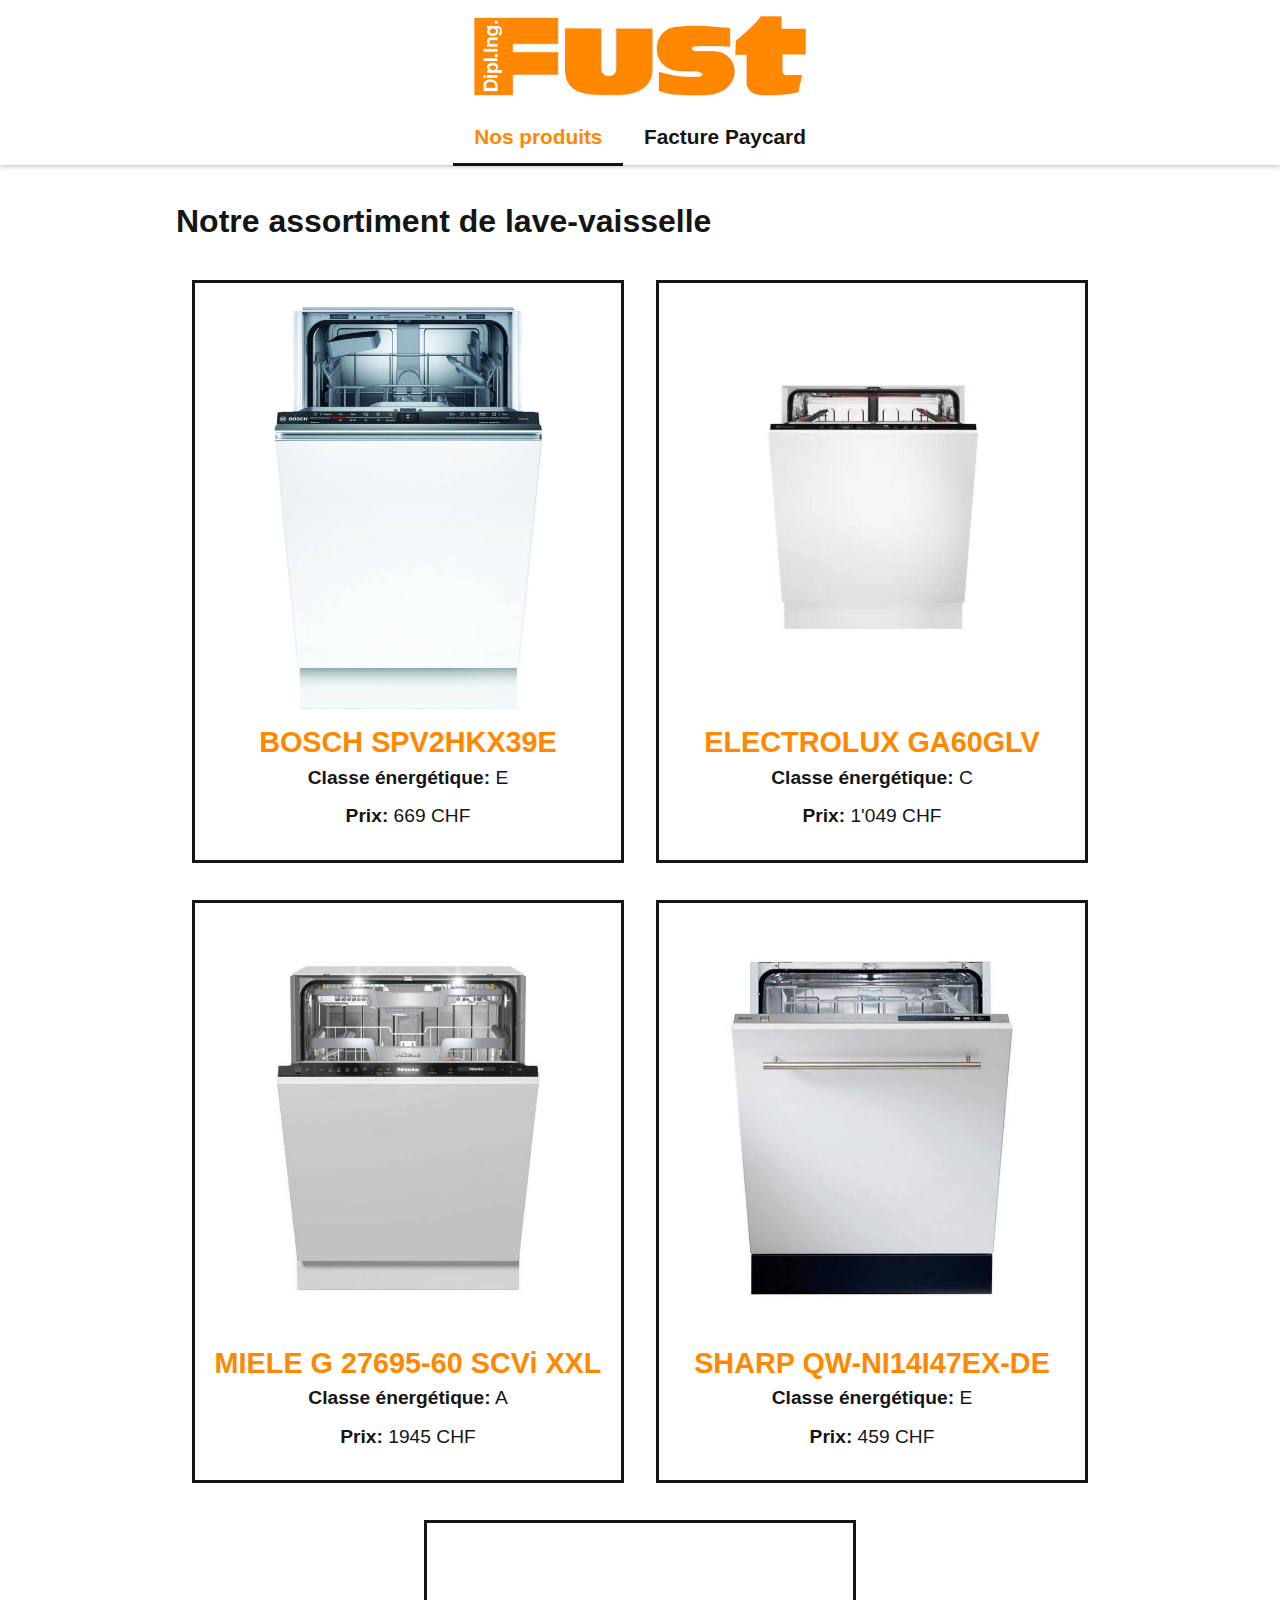
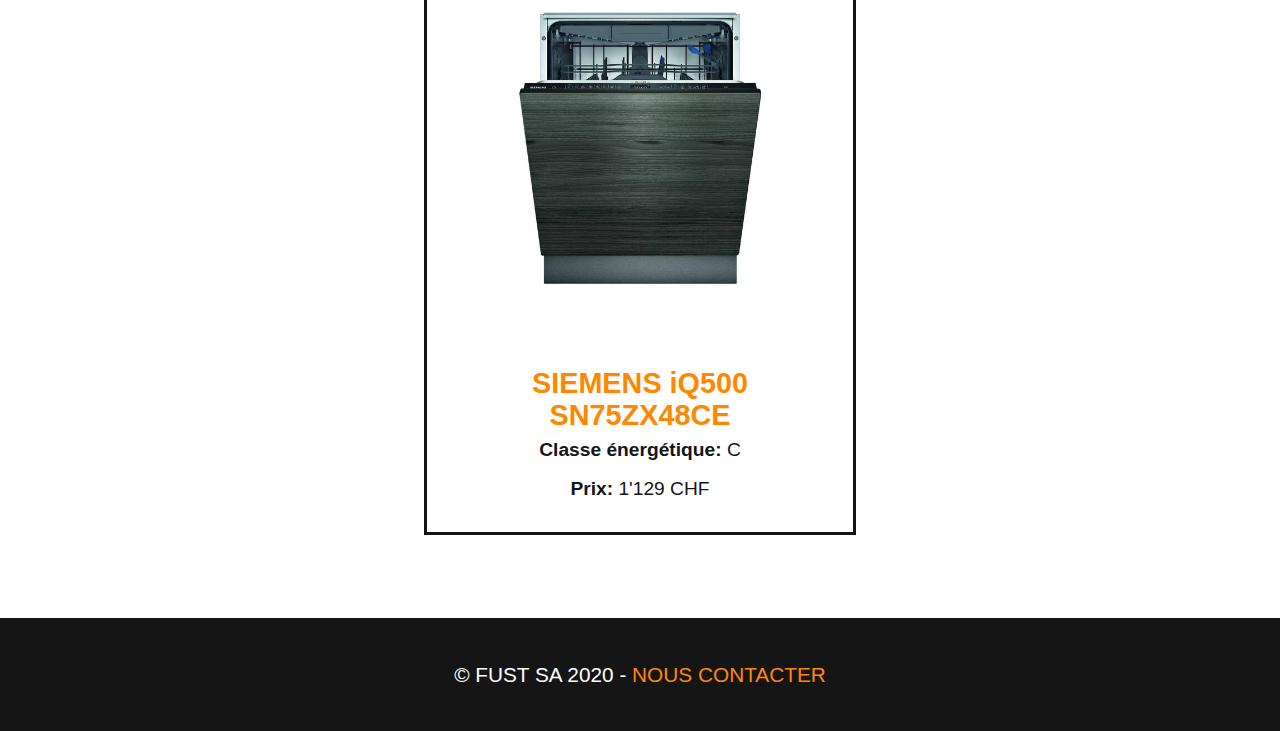
<file: index.html>
<!DOCTYPE html>
<html lang="fr"> <!-- Ne pas oublier de préciser la langue -->
<head>
    <!-- Encodage des caractères de la page -->
    <meta charset="UTF-8">
    <!-- viewport - Ajuste la taille de la page aux différents appareils : pc, mobiles, tablettes -->
    <meta name="viewport" content="width=device-width, initial-scale=1.0">
    <!-- Titre de la page. Visible dans l'onglet du navigateur -->
    <title>lave-vaisselle - Fust.ch</title>
    <!-- Auteur -->
    <meta name="author" content="Vanellope Von Schweetz">

    <!-- Styles -->
    <!-- Reset CSS redéfinit le style de toutes les balises  HTML -->
    <link rel="stylesheet" href="css/normalize.css">
    <!-- Feuille de style principale du site -->
    <link rel="stylesheet" href="css/main.css">
    <!-- Icône de base du site : FAVICON -->
    <link rel="icon" type="image/x-icon" href="favicon.ico" sizes="16x16">
</head>
<body>
<header>
    <img src="img/logo-fust.png"
         alt="Logo FUST"
    >
    <nav>
        <ul>
            <li><a class="actif" href="index.html">Nos produits</a></li>
            <li><a href="paycard.html">Facture Paycard</a></li>
        </ul>
    </nav>
</header>
<main>
    <h1>Notre assortiment de lave-vaisselle</h1>
    <ul class="produits">
        <li>
            <figure>
                <img src="img/bosh-spv2hkx39e.jpg" alt="BOSCH SPV2HKX39E"/>
                <figcaption>
                    <h2>BOSCH SPV2HKX39E</h2>
                    <div><strong>Classe énergétique:</strong> E</div>
                    <div><strong>Prix:</strong> 669 CHF</div>
                </figcaption>
            </figure>
        </li>
        <li>
            <figure>
                <img src="img/electrolux-ga60glv.jpg" alt="ELECTROLUX GA60GLV"/>
                <figcaption>
                    <h2>ELECTROLUX GA60GLV</h2>
                    <div><strong>Classe énergétique:</strong> C</div>
                    <div><strong>Prix:</strong> 1'049 CHF</div>
                </figcaption>
            </figure>
        </li>
        <li>
            <figure>
                <img src="img/miele-g-27695-60.jpg" alt="MIELE G 27695-60 SCVi XXL"/>
                <figcaption>
                    <h2>MIELE G 27695-60 SCVi XXL</h2>
                    <div><strong>Classe énergétique:</strong> A</div>
                    <div><strong>Prix:</strong> 1945 CHF</div>
                </figcaption>
            </figure>
        </li>
        <li>
            <figure>
                <img src="img/sharp-qw-ni14.jpg" alt="SHARP QW-NI14I47EX-DE"/>
                <figcaption>
                    <h2>SHARP QW-NI14I47EX-DE</h2>
                    <div><strong>Classe énergétique:</strong> E</div>
                    <div><strong>Prix:</strong> 459 CHF</div>
                </figcaption>
            </figure>
        </li>
        <li>
            <figure>
                <img src="img/siemens-iq500.jpg" alt="SIEMENS iQ500 SN75ZX48CE"/>
                <figcaption>
                    <h2>SIEMENS iQ500 SN75ZX48CE</h2>
                    <div><strong>Classe énergétique:</strong> C</div>
                    <div><strong>Prix:</strong> 1'129 CHF</div>
                </figcaption>
            </figure>
        </li>
    </ul>
</main>

<footer>
    <p>© Fust SA 2020 - <a href="mailto:contact@fust.ch">Nous contacter</a></p>
</footer>
</body>
</html>
</file>
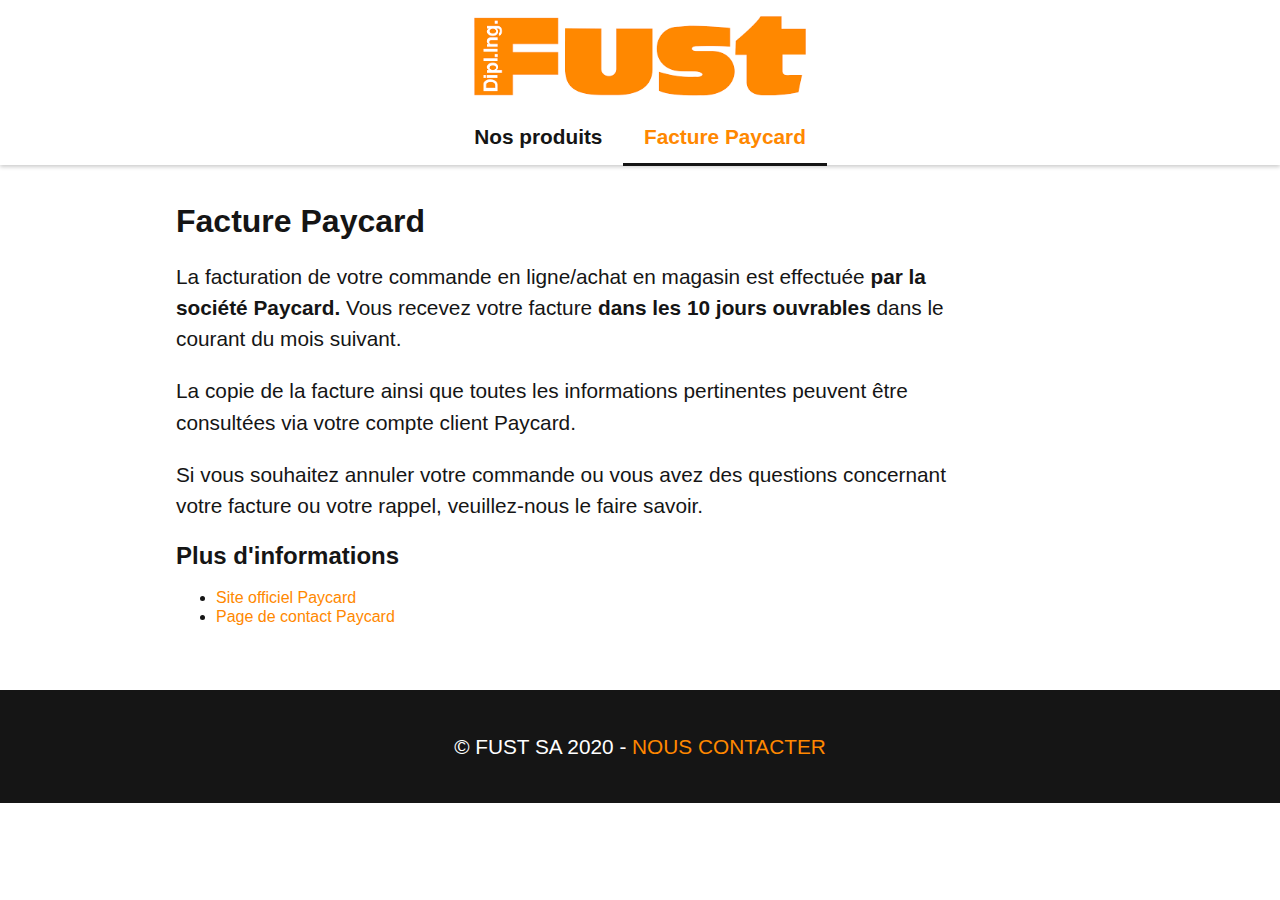
<file: paycard.html>
<!DOCTYPE html>
<html lang="fr"> <!-- Ne pas oublier de préciser la langue -->
<head>
    <!-- Encodage des caractères de la page -->
    <meta charset="UTF-8">
    <!-- viewport - Ajuste la taille de la page aux différents appareils : pc, mobiles, tablettes -->
    <meta name="viewport" content="width=device-width, initial-scale=1.0">
    <!-- Titre de la page. Visible dans l'onglet du navigateur -->
    <title>COUCOU</title>
    <!-- Auteur -->
    <meta name="author" content="Vanellope Von Schweetz">

    <!-- Styles -->
    <!-- Reset CSS redéfinit le style de toutes les balises  HTML -->
    <link rel="stylesheet" href="css/normalize.css">
    <!-- Feuille de style principale du site -->
    <link rel="stylesheet" href="css/main.css">
    <!-- Icône de base du site : FAVICON -->
    <link rel="icon" type="image/x-icon" href="favicon.ico" sizes="16x16">
</head>
<body>
<header>
    <img src="img/logo-fust.png"
         alt="Logo Distillerie de Porrentruy"
    >
    <nav>
        <ul>
            <li><a href="index.html">Nos produits</a></li>
            <li><a class="actif" href="paycard.html">Facture Paycard</a></li>
        </ul>
    </nav>
</header>
<main class="page-index">

    <h1>Facture Paycard</h1>
    <p>La facturation de votre commande en ligne/achat en magasin est effectuée <strong>par la
        société Paycard.</strong> Vous recevez votre facture <strong>dans les 10 jours
        ouvrables </strong>dans le courant du mois suivant.</p>
    <p>La copie de la facture ainsi que toutes les informations pertinentes peuvent être consultées
        via votre compte client Paycard.</p>
    <p>Si vous souhaitez annuler votre commande ou vous avez des questions concernant votre facture
        ou votre rappel, veuillez-nous le faire savoir.</p>

    <h2>Plus d'informations</h2>

    <nav>
        <ul>
            <li><a href="https://www.paycard.ch/fr/">Site officiel Paycard</a></li>
            <li><a href="https://www.paycard.ch/fr/contact">Page de contact Paycard</a></li>
        </ul>
    </nav>
</main>

<footer>
    <p>© Fust SA 2020 - <a href="mailto:contact@fust.ch">Nous contacter</a></p>
</footer>
</body>
</html>
</file>
<file: css/main.css>
@import "normalize.css";

/********** STYLE GENERAL *********/
* {
    box-sizing: border-box;
}

html,
body {
    font-family: "Segoe UI", Arial, sans-serif;
    font-weight: 400;
    font-size: 1em;
    background: #fff;
    color: #151515
}

p {
    font-size: 1.3rem;
    line-height: 1.5;
    max-width: 800px;
}

h1, h2, h3, h4, h5, h6 {
    font-weight: 800;
}

img {
    max-width: 100%;
    height: auto;
}

a {
    text-decoration: none;
    color: #ff8800;
}

a:hover {
    color: #666666;
}
/********** STYLE HEADER *********/
header {
    padding: 1rem;
    text-align: center;
    box-shadow: 0 2px 4px 0 rgba(0,0,0,.2);
}

/********** STYLE NAVIGATION *********/

header img {
    max-height: 80px;
}

header nav ul {
    padding: 0;
    margin: 1.5rem 0 1px;
    list-style-type: none;
    display: flex;
    justify-content: center;
}

header nav a {
    font-weight: bold;
    font-size: 1.3rem;
    padding: .75em 1em;
    color: #151515;
}

header nav a.actif {
    color: #ff8800;
    border-bottom: 3px solid #151515;
}

header nav a:hover {
    border-bottom: 3px solid #151515;
    background-color: #eeeeee;
}
/********** STYLE FOOTER *********/
footer {
    background-color: #151515;
    margin-top: 2rem;
    padding: 20px 40px;
    color: #ffffff;
    text-transform: uppercase;
    justify-content: center;
    display: flex;
}

/********** STYLE CONTENU PRINCIPAL *********/
main {
    padding: 1rem;
    max-width: 960px;
    margin: 0 auto;
}

/********** PAGE NOS PRODUITS *********/
.produits {
    list-style-type: none;
    padding: 0;
    display: flex;
    flex-wrap: wrap;
    justify-content: center;

}

.produits li {
    padding: 2% 1rem;
    transition: all 0.2s ease-in-out;
    flex-basis: 50%;
}

.produits li:hover {
    transform: scale(1.03);
}

.produits figure {
    text-align: center;
    margin: 0;
    padding: 1.5rem .75rem;
    border: #151515 solid;
}

.produits figcaption {
    font-size: 1.2rem;
    line-height: 2;
}

.produits figcaption h2 {
    text-align: center;
    margin: .5em 0 0;
    line-height: 1.1;
    color:#ff8800
}
</file>
